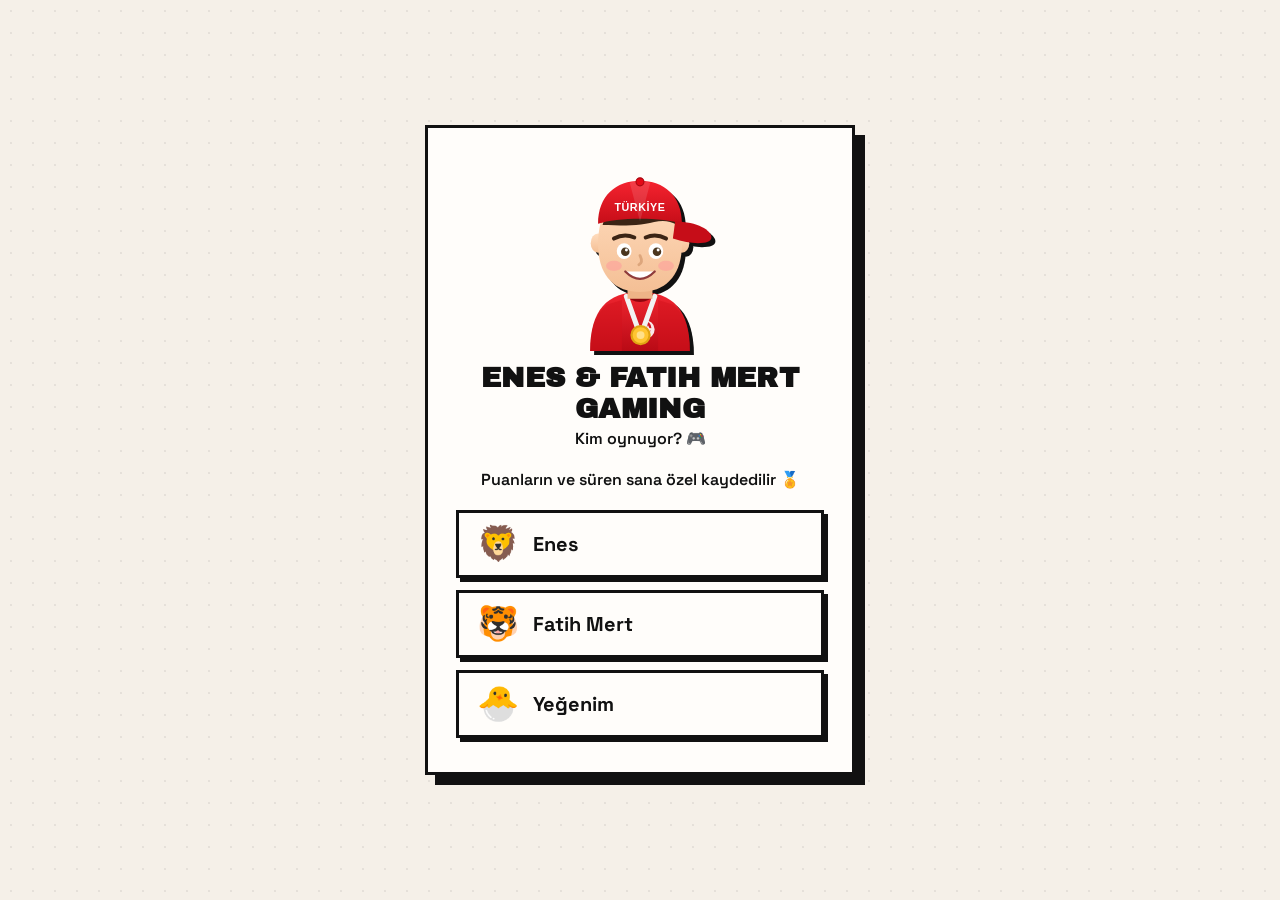
<file: index.html>
<!DOCTYPE html>
<html lang="en">
<head>
<meta charset="utf-8">
<meta name="viewport" content="width=device-width, initial-scale=1">
<title>Enes &amp; Fatih Mert Gaming</title>
<link rel="icon" href="data:image/svg+xml,<svg xmlns='http://www.w3.org/2000/svg' viewBox='0 0 100 100'><text y='.9em' font-size='90'>🎮</text></svg>">
<link rel="stylesheet" href="assets/css/style.css">
<link rel="preconnect" href="https://fonts.googleapis.com">
<link rel="preconnect" href="https://fonts.gstatic.com" crossorigin>
<link href="https://fonts.googleapis.com/css2?family=Archivo+Black&family=Space+Grotesk:wght@400;600;700&display=swap" rel="stylesheet">
</head>
<body>

<div class="login-wrap">
  <!-- who is playing today? -->
  <div class="login-card" id="whoCard">
    <img class="mascot lg" src="assets/img/mascot.svg" alt="Mascot">
    <h1>Enes &amp; Fatih Mert Gaming</h1>
    <p class="sub">Kim oynuyor? 🎮</p>
    <p class="sub">Puanların ve süren sana özel kaydedilir 🏅</p>
    <div class="who-list" id="whoList"></div>
  </div>
</div>

<script src="assets/js/config.js"></script>
<script src="assets/js/app.js"></script>
<script>
  var list = document.getElementById("whoList");
  EG.Players.list().forEach(function (p) {
    var b = document.createElement("button");
    b.type = "button";
    b.className = "who-btn";
    b.innerHTML = '<span class="e">' + p.emoji + '</span><span class="n">' + p.name + '</span>';
    b.addEventListener("click", function () {
      EG.Sound.good();
      EG.Players.select(p.id);
      location.href = "hub.html";
    });
    list.appendChild(b);
  });
</script>
</body>
</html>
</file>
<file: assets/css/style.css>
/* ==================================================================
   Enes & Fatih Mert Gaming - shared styles (NEOBRUTALISM)
   Thick black borders, hard offset shadows, flat loud colors,
   chunky display font. Visuals only - layout & behavior unchanged.
   ================================================================== */
:root {
  --red: #ff4d5e;
  --red-dark: #d92c3c;
  --blue: #2f6fe4;
  --purple: #a78bfa;
  --green: #2dd881;
  --yellow: #ffd23f;
  --orange: #ff8a3d;
  --pink: #ff90e8;
  --ink: #111111;
  --muted: #555555;
  --paper: #fffdfa;
  --bg: #f5f0e8;
  --line: #111111;
  --black: #111111;
  --radius: 0px;
  --shadow: 6px 6px 0 var(--black);
  --shadow-sm: 4px 4px 0 var(--black);
  --brut-border: 3px solid var(--black);
}

* { box-sizing: border-box; }

/* elements with the hidden attribute must always stay hidden, even when a
   rule below gives them display:grid / display:flex */
[hidden] { display: none !important; }
html, body { height: 100%; }

body {
  margin: 0;
  font-family: "Space Grotesk", "Baloo 2", "Comic Sans MS", system-ui, sans-serif;
  color: var(--ink);
  background-color: var(--bg);
  background-image:
    radial-gradient(rgba(17, 17, 17, .07) 1.4px, transparent 1.4px);
  background-size: 22px 22px;
  min-height: 100%;
  -webkit-text-size-adjust: 100%;
}

.wrap { width: min(1040px, 94vw); margin: 0 auto; padding: 18px 0 60px; }

h1, h2, h3 {
  font-family: "Archivo Black", "Space Grotesk", sans-serif;
  letter-spacing: .3px;
  text-transform: uppercase;
}

/* ---------- top bar ---------- */
.topbar {
  display: flex;
  align-items: center;
  gap: 14px;
  padding: 12px 16px;
  background: var(--yellow);
  border: var(--brut-border);
  border-radius: var(--radius);
  box-shadow: var(--shadow);
  margin-bottom: 20px;
  position: sticky;
  top: 10px;
  z-index: 20;
}

.topbar h1 { font-size: 19px; margin: 0; flex: 1; line-height: 1.2; }
.topbar h1 small { display: block; font-size: 13px; font-weight: 400; color: var(--ink); text-transform: none; letter-spacing: 0; }
.topbar .btn { padding: 10px 16px; font-size: 14px; }

.avatar {
  width: 54px; height: 54px;
  border-radius: 0;
  object-fit: cover;
  object-position: 50% 18%;
  border: var(--brut-border);
  background: var(--paper);
  display: grid; place-items: center;
  font-size: 26px;
  flex: none;
}

/* ---------- mascot ---------- */
.mascot {
  width: 130px;
  filter: drop-shadow(4px 4px 0 var(--black));
  animation: bob 3.4s ease-in-out infinite;
  user-select: none;
  -webkit-user-drag: none;
}

.mascot.lg { width: 170px; }
.mascot.cheer { animation: cheer .7s ease; }
.mascot.sad { animation: shake .5s ease; }

@keyframes bob { 0%, 100% { transform: translateY(0); } 50% { transform: translateY(-9px); } }
@keyframes cheer {
  0% { transform: scale(1) rotate(0); }
  30% { transform: scale(1.12) rotate(-6deg); }
  60% { transform: scale(1.12) rotate(6deg); }
  100% { transform: scale(1) rotate(0); }
}
@keyframes shake {
  0%, 100% { transform: translateX(0); }
  25% { transform: translateX(-8px) rotate(-3deg); }
  75% { transform: translateX(8px) rotate(3deg); }
}

@media (prefers-reduced-motion: reduce) {
  .mascot, .mascot.cheer, .mascot.sad { animation: none; }
}

.speech {
  position: relative;
  background: var(--paper);
  border: var(--brut-border);
  border-radius: 0;
  padding: 12px 16px;
  font-weight: 700;
  font-size: 17px;
  box-shadow: var(--shadow-sm);
  max-width: 320px;
}

.speech::after {
  content: "";
  position: absolute;
  left: -26px; top: 26px;
  border: 10px solid transparent;
  border-right-color: var(--paper);
  z-index: 1;
}

.speech::before {
  content: "";
  position: absolute;
  left: -30px; top: 25px;
  border: 11px solid transparent;
  border-right-color: var(--black);
}

.mascot-row { display: flex; align-items: center; gap: 16px; justify-content: center; flex-wrap: wrap; }

/* ---------- buttons ---------- */
.btn {
  font: inherit; font-weight: 800;
  border: var(--brut-border);
  cursor: pointer;
  padding: 13px 22px;
  border-radius: 0;
  background: var(--blue);
  color: #fff;
  box-shadow: 4px 4px 0 var(--black);
  transition: transform .06s ease, box-shadow .06s ease;
  text-decoration: none;
  display: inline-block;
  text-transform: uppercase;
  letter-spacing: .5px;
}

.btn:hover { transform: translate(-1px, -1px); box-shadow: 5px 5px 0 var(--black); }
.btn:active { transform: translate(4px, 4px); box-shadow: 0 0 0 var(--black); }
.btn.red { background: var(--red); }
.btn.green { background: var(--green); color: var(--ink); }
.btn.yellow { background: var(--yellow); color: var(--ink); }
.btn.ghost { background: var(--paper); color: var(--ink); }
.btn.sm { padding: 9px 16px; font-size: 14px; }

/* ---------- cards ---------- */
.card {
  background: var(--paper);
  border: var(--brut-border);
  border-radius: var(--radius);
  box-shadow: var(--shadow);
  padding: 24px;
}
.card + .card { margin-top: 18px; }
.card h3 { margin: 0 0 14px; font-size: 19px; }

.grid { display: grid; grid-template-columns: repeat(auto-fit, minmax(250px, 1fr)); gap: 22px; }

.game-card {
  background: var(--paper);
  border: var(--brut-border);
  border-radius: var(--radius);
  box-shadow: var(--shadow);
  padding: 22px;
  text-align: center;
  text-decoration: none;
  color: inherit;
  display: block;
  transition: transform .1s ease, box-shadow .1s ease;
  border-top: var(--brut-border);
  position: relative;
  overflow: hidden;
}

.game-card::before {
  content: "";
  position: absolute;
  top: 0; left: 0; right: 0;
  height: 10px;
  background: var(--accent, var(--blue));
  border-bottom: var(--brut-border);
}

.game-card:hover { transform: translate(-2px, -2px); box-shadow: 9px 9px 0 var(--black); }
.game-card:active { transform: translate(4px, 4px); box-shadow: 0 0 0 var(--black); }
.game-card .emoji { font-size: 56px; line-height: 1; margin-top: 6px; }
.game-card h2 { margin: 8px 0 6px; font-size: 20px; }
.game-card p { margin: 0 0 14px; color: var(--muted); font-size: 15px; min-height: 44px; }
.game-card.soon { opacity: .55; pointer-events: none; }
.game-card.c-word { --accent: var(--orange); }
.game-card.c-flag { --accent: var(--red); }
.game-card.c-map { --accent: var(--green); }
.game-card.c-stats { --accent: var(--pink); }
.game-card.c-math { --accent: var(--blue); }
.game-card.c-kelime { --accent: var(--purple); }
.game-card.c-proje { --accent: var(--yellow); }
.game-card.c-futbol { --accent: var(--green); }

.mini-stats { font-size: 13px; color: var(--ink); margin-top: 12px; font-weight: 700; }
.mini-stats b { color: var(--ink); }

/* ---------- HUD ---------- */
.hud { display: flex; gap: 10px; flex-wrap: wrap; align-items: center; margin-bottom: 18px; }

.pill {
  background: var(--paper);
  border: var(--brut-border);
  border-radius: 0;
  padding: 9px 16px;
  font-weight: 800;
  box-shadow: var(--shadow-sm);
  font-size: 15px;
  white-space: nowrap;
}

.bar { flex: 1; min-width: 130px; height: 22px; background: var(--paper); border: var(--brut-border); border-radius: 0; overflow: hidden; box-shadow: var(--shadow-sm); }
.bar > i { display: block; height: 100%; width: 0; background: repeating-linear-gradient(-45deg, var(--green) 0 12px, var(--yellow) 12px 24px); transition: width .35s ease; }

/* ---------- answers ---------- */
.options { display: grid; grid-template-columns: repeat(auto-fit, minmax(200px, 1fr)); gap: 14px; margin-top: 20px; }

.opt {
  font: inherit; font-weight: 800; font-size: 20px;
  padding: 18px 10px;
  border-radius: 0;
  border: var(--brut-border);
  background: var(--paper);
  color: var(--ink);
  cursor: pointer;
  box-shadow: var(--shadow-sm);
  transition: transform .06s ease, box-shadow .06s ease, background .2s ease;
}

.opt:hover:not(:disabled) { transform: translate(-2px, -2px); box-shadow: 6px 6px 0 var(--black); background: var(--yellow); }
.opt.correct { background: var(--green); }
.opt.wrong { background: var(--red); color: #fff; }
.opt:disabled { cursor: default; }

/* ---------- prompt ---------- */
.prompt { text-align: center; }
.prompt .big-emoji { font-size: 96px; line-height: 1.1; animation: pop .3s ease; }
.prompt h2 { margin: 8px 0 0; font-size: 26px; }
.prompt p.hint { color: var(--muted); margin: 6px 0 0; font-size: 16px; font-weight: 600; }

@keyframes pop { from { transform: scale(.6); opacity: 0; } to { transform: scale(1); opacity: 1; } }

.flag-img { width: min(300px, 78%); border-radius: 0; box-shadow: 8px 8px 0 var(--black); border: var(--brut-border); animation: pop .3s ease; }

.club-logo {
  width: min(220px, 60%);
  aspect-ratio: 1 / 1;
  object-fit: contain;
  background: #fff;
  padding: 12px;
  border-radius: 14px;
  box-shadow: 8px 8px 0 var(--black);
  border: var(--brut-border);
  animation: pop .3s ease;
}

.feedback { text-align: center; font-size: 21px; font-weight: 800; min-height: 32px; margin-top: 16px; }
.feedback.good { color: #0a8a4a; }
.feedback.bad { color: var(--red-dark); }

/* ---------- login ---------- */
.login-wrap { min-height: 100vh; display: grid; place-items: center; padding: 20px; }

.login-card {
  background: var(--paper);
  border: var(--brut-border);
  border-radius: 0;
  box-shadow: 10px 10px 0 var(--black);
  padding: 30px 28px 34px;
  width: min(430px, 92vw);
  text-align: center;
}

.login-card h1 { margin: 6px 0 4px; font-size: 28px; }
.login-card p.sub { color: var(--ink); margin: 0 0 20px; font-weight: 600; }

.login-card input {
  font: inherit; font-size: 26px; letter-spacing: 8px;
  width: 100%; padding: 14px 16px;
  border-radius: 0; border: var(--brut-border);
  background: #fff;
  text-align: center; margin-bottom: 14px;
  box-shadow: inset 3px 3px 0 rgba(17, 17, 17, .08);
}

.login-card input:focus { outline: none; border-color: var(--black); box-shadow: inset 3px 3px 0 rgba(17, 17, 17, .08), 4px 4px 0 var(--yellow); }

.keypad { display: grid; grid-template-columns: repeat(3, 1fr); gap: 10px; margin: 4px 0 16px; }

.keypad button {
  font: inherit; font-size: 24px; font-weight: 800;
  padding: 14px 0;
  border-radius: 0;
  border: var(--brut-border);
  background: var(--paper);
  color: var(--ink);
  cursor: pointer;
  box-shadow: var(--shadow-sm);
  transition: transform .06s ease, box-shadow .06s ease;
}

.keypad button:hover { background: var(--yellow); }
.keypad button:active { transform: translate(4px, 4px); box-shadow: 0 0 0 var(--black); }
.keypad button.wide { grid-column: span 1; font-size: 18px; }

.error { color: var(--red-dark); font-weight: 800; min-height: 24px; margin-top: 8px; }

/* ---------- maps (real boundaries, drawn from GeoJSON) ---------- */
.map-box {
  background: #a8d5ff;
  border: var(--brut-border);
  border-radius: 0;
  padding: 8px;
  box-shadow: var(--shadow);
  position: relative;
}

.map-box svg { width: 100%; height: auto; display: block; touch-action: manipulation; }

.map-loading { text-align: center; color: var(--ink); padding: 40px 0; font-weight: 700; }

.land {
  fill: #7cd992;
  stroke: var(--black);
  stroke-width: .7;
  stroke-linejoin: round;
  cursor: pointer;
  transition: fill .15s ease;
}

.land:hover { fill: var(--yellow); }
.land.correct { fill: var(--green); }
.land.wrong { fill: var(--red); }
.land.target { fill: var(--yellow); stroke-width: 1.2; }
.land.locked { cursor: default; }
.map-box.locked .land { cursor: default; }
.map-box.locked .land:hover { fill: #7cd992; }
.map-box.locked .land.correct:hover { fill: var(--green); }
.map-box.locked .land.wrong:hover { fill: var(--red); }
.map-box.locked .land.target:hover { fill: var(--yellow); }

/* provinces are small, so they need thinner lines */
.map-box.provinces .land { stroke-width: .45; fill: #7cd992; }
.map-box.provinces .land:hover { fill: var(--yellow); }
.map-box.provinces .land.correct { fill: var(--green); }
.map-box.provinces .land.wrong { fill: var(--red); }
.map-box.provinces .land.target { fill: var(--yellow); }

.map-credit { font-size: 11px; color: var(--muted); text-align: right; padding: 4px 8px 0; font-weight: 600; }

/* zoom buttons that sit on top of the map */
.map-tools { position: absolute; right: 12px; top: 12px; display: flex; flex-direction: column; gap: 8px; z-index: 5; }

.map-tools button {
  width: 44px; height: 44px;
  border-radius: 0;
  border: var(--brut-border);
  background: var(--paper);
  box-shadow: var(--shadow-sm);
  font-size: 22px; font-weight: 800;
  color: var(--ink);
  cursor: pointer;
  line-height: 1;
}

.map-tools button:hover { background: var(--yellow); }
.map-tools button:active { transform: translate(4px, 4px); box-shadow: 0 0 0 var(--black); }
.map-hint { font-size: 12px; color: var(--muted); text-align: center; padding: 6px 8px 0; font-weight: 600; }

/* ---------- stats page ---------- */
.tiles { display: grid; grid-template-columns: repeat(auto-fit, minmax(150px, 1fr)); gap: 14px; }

.tile {
  background: #fff;
  border: var(--brut-border);
  border-radius: 0;
  padding: 16px;
  box-shadow: var(--shadow-sm);
  text-align: center;
  border-bottom: 8px solid var(--blue);
}

.tile .v { font-size: 28px; font-weight: 800; line-height: 1.1; }
.tile .k { font-size: 13px; color: var(--muted); margin-top: 4px; font-weight: 700; text-transform: uppercase; letter-spacing: .4px; }
.tile.t2 { border-bottom-color: var(--green); }
.tile.t3 { border-bottom-color: var(--orange); }
.tile.t4 { border-bottom-color: var(--purple); }
.tile.t5 { border-bottom-color: var(--red); }

/* per-day chart */
.chart { display: flex; align-items: flex-end; gap: 10px; height: 170px; padding-top: 10px; }
.chart .col { flex: 1; display: flex; flex-direction: column; align-items: center; gap: 6px; height: 100%; justify-content: flex-end; }
.chart .col span.val { font-size: 12px; color: var(--muted); font-weight: 700; }
.chart .col i { display: block; width: 100%; max-width: 46px; border-radius: 0; border: 2px solid var(--black); background: var(--blue); min-height: 4px; transition: height .4s ease; }
.chart .col.today i { background: var(--orange); }

/* score history line */
.spark { width: 100%; height: 130px; }

/* per game rows */
.gamestat { display: flex; align-items: center; gap: 14px; padding: 12px 0; border-bottom: 3px dashed var(--black); }
.gamestat:last-child { border-bottom: none; }
.gamestat .ge { font-size: 34px; width: 44px; text-align: center; }
.gamestat .gname { flex: 1; min-width: 120px; }
.gamestat .gname b { display: block; font-size: 17px; text-transform: uppercase; }
.gamestat .gname small { color: var(--muted); font-weight: 600; }
.gamestat .gnum { text-align: center; min-width: 68px; }
.gamestat .gnum b { display: block; font-size: 18px; }
.gamestat .gnum small { color: var(--muted); font-size: 12px; font-weight: 700; text-transform: uppercase; }

/* badges */
.badges { display: grid; grid-template-columns: repeat(auto-fit, minmax(140px, 1fr)); gap: 12px; }

.badge {
  text-align: center;
  padding: 14px 10px;
  border-radius: 0;
  background: var(--paper);
  border: 3px dashed var(--black);
  opacity: .55;
  filter: grayscale(1);
}

.badge.done { opacity: 1; filter: none; background: var(--yellow); border: var(--brut-border); box-shadow: var(--shadow-sm); }
.badge .be { font-size: 34px; }
.badge b { display: block; font-size: 15px; margin-top: 4px; text-transform: uppercase; }
.badge small { color: var(--muted); font-size: 12px; }

/* history table */
.hist { width: 100%; border-collapse: collapse; font-size: 15px; }
.hist th { text-align: left; color: var(--muted); font-size: 13px; padding: 6px 8px; text-transform: uppercase; font-weight: 800; }
.hist td { padding: 9px 8px; border-top: 2px solid var(--black); }
.hist td.score b { color: #0a8a4a; }
.hist .tag { background: var(--yellow); border: 2px solid var(--black); border-radius: 0; padding: 3px 10px; font-size: 13px; font-weight: 800; }

/* ---------- who is playing ---------- */
.who-list { display: grid; gap: 12px; margin-top: 6px; }

.who-btn {
  font: inherit; font-weight: 800; font-size: 20px;
  display: flex; align-items: center; gap: 14px;
  width: 100%; padding: 14px 18px; text-align: left;
  border: var(--brut-border); border-radius: 0;
  background: var(--paper); color: var(--ink);
  box-shadow: var(--shadow-sm); cursor: pointer;
  transition: transform .06s ease, box-shadow .06s ease, background .2s ease;
}
.who-btn:hover { background: var(--yellow); transform: translate(-2px, -2px); box-shadow: 6px 6px 0 var(--black); }
.who-btn:active { transform: translate(4px, 4px); box-shadow: 0 0 0 var(--black); }
.who-btn .e { font-size: 34px; line-height: 1; }

.who-chip {
  font: inherit; font-weight: 800; font-size: 14px;
  display: inline-flex; align-items: center; gap: 7px;
  padding: 8px 12px; cursor: pointer;
  border: var(--brut-border); border-radius: 0;
  background: var(--paper); color: var(--ink);
  box-shadow: var(--shadow-sm); white-space: nowrap;
}
.who-chip:hover { background: var(--green); }
.who-chip .e { font-size: 18px; }

/* ---------- level chooser (shared by the Turkish games) ---------- */
.levels { display: grid; grid-template-columns: repeat(auto-fit, minmax(150px, 1fr)); gap: 14px; margin-top: 16px; }

.level {
  font: inherit; font-weight: 800; font-size: 17px;
  padding: 18px 12px; cursor: pointer; text-align: center;
  border: var(--brut-border); border-radius: 0;
  background: var(--paper); color: var(--ink);
  box-shadow: var(--shadow-sm);
  transition: transform .06s ease, box-shadow .06s ease, background .2s ease;
}
.level:hover { background: var(--yellow); transform: translate(-2px, -2px); box-shadow: 6px 6px 0 var(--black); }
.level:active { transform: translate(4px, 4px); box-shadow: 0 0 0 var(--black); }
.level.on { background: var(--green); }
.level .lv-e { display: block; font-size: 32px; line-height: 1; margin-bottom: 6px; }
.level small { display: block; font-weight: 600; color: var(--muted); font-size: 13px; margin-top: 4px; }

.hearts { font-size: 24px; letter-spacing: 2px; }

/* ---------- maths ---------- */
.sum {
  font-family: "Archivo Black", sans-serif;
  font-size: clamp(38px, 12vw, 68px);
  text-align: center; line-height: 1.2;
  letter-spacing: 2px;
  animation: pop .3s ease;
}
.sum .blank {
  display: inline-block; min-width: 1.6em;
  border-bottom: 8px solid var(--black);
  color: var(--blue);
}

.numpad { display: grid; grid-template-columns: repeat(3, 1fr); gap: 10px; max-width: 340px; margin: 18px auto 0; }
.numpad button {
  font: inherit; font-family: "Archivo Black", sans-serif; font-size: 26px;
  padding: 16px 0; cursor: pointer;
  border: var(--brut-border); border-radius: 0;
  background: var(--paper); color: var(--ink);
  box-shadow: var(--shadow-sm);
}
.numpad button:hover { background: var(--yellow); }
.numpad button:active { transform: translate(4px, 4px); box-shadow: 0 0 0 var(--black); }
.numpad button.ok { background: var(--green); }
.numpad button.del { background: var(--red); color: #fff; }

/* ---------- word completion ---------- */
.word-slots { display: flex; justify-content: center; gap: 8px; flex-wrap: wrap; margin-top: 8px; }

.slot {
  width: 58px; height: 68px;
  display: grid; place-items: center;
  font-family: "Archivo Black", sans-serif; font-size: 30px;
  border: var(--brut-border); background: var(--paper);
  box-shadow: var(--shadow-sm);
  text-transform: uppercase;
}
.slot.fixed { background: var(--yellow); }
.slot.hole { background: #fff; border-style: dashed; color: var(--blue); }
.slot.hole.active { background: var(--yellow); border-style: solid; box-shadow: 0 0 0 4px var(--blue); }
.slot.hole.over { background: var(--green); }
.slot.hole.filled { border-style: solid; background: var(--paper); color: var(--ink); }
.slot.good { background: var(--green); }
.slot.bad { background: var(--red); color: #fff; animation: shake .4s ease; }

.letter-bank { display: flex; justify-content: center; gap: 10px; flex-wrap: wrap; margin-top: 22px; }

.letter {
  width: 58px; height: 62px;
  display: grid; place-items: center;
  font: inherit; font-family: "Archivo Black", sans-serif; font-size: 26px;
  text-transform: uppercase; cursor: grab;
  border: var(--brut-border); border-radius: 0;
  background: var(--paper); color: var(--ink);
  box-shadow: var(--shadow-sm);
  touch-action: none; user-select: none;
}
.letter:hover { background: var(--yellow); }
.letter.used { opacity: .28; pointer-events: none; }
.letter.dragging { opacity: .55; }

/* the tile that follows the finger while dragging */
.drag-ghost {
  position: fixed; z-index: 90; pointer-events: none;
  width: 58px; height: 62px; display: grid; place-items: center;
  font-family: "Archivo Black", sans-serif; font-size: 26px; text-transform: uppercase;
  border: var(--brut-border); background: var(--yellow);
  box-shadow: var(--shadow); transform: translate(-50%, -50%);
}

/* ---------- grown-up dashboard ---------- */
.who-table { width: 100%; border-collapse: collapse; font-size: 15px; }
.who-table th { text-align: left; color: var(--muted); font-size: 13px; padding: 6px 8px; text-transform: uppercase; font-weight: 800; }
.who-table td { padding: 10px 8px; border-top: 2px solid var(--black); font-weight: 700; }
.who-table td.name { display: flex; align-items: center; gap: 8px; }
.who-table td.name .e { font-size: 22px; }
.who-table tr.me td { background: var(--yellow); }

/* ---------- confetti ---------- */
#confetti { position: fixed; inset: 0; pointer-events: none; z-index: 60; }

/* ---------- misc ---------- */
.center { text-align: center; }
.mt { margin-top: 20px; }
.row { display: flex; gap: 10px; flex-wrap: wrap; align-items: center; }
.footer-note { text-align: center; color: var(--muted); font-size: 13px; margin-top: 26px; font-weight: 600; }
.empty { text-align: center; color: var(--muted); padding: 22px 0; }

/* ---------- phones ---------- */
@media (max-width: 620px) {
  .wrap { width: 96vw; padding-bottom: 40px; }

  /* header: keep it on one short line */
  .topbar { gap: 10px; padding: 10px 12px; }
  .topbar h1 { font-size: 16px; }
  .topbar h1 small { display: none; }
  .topbar .avatar { width: 42px; height: 42px; }
  .topbar .btn { padding: 9px 12px; font-size: 13px; }

  .card { padding: 16px; }
  .card h3 { font-size: 17px; }

  .tiles { grid-template-columns: repeat(2, 1fr); gap: 10px; }
  .tile { padding: 12px 8px; }
  .tile .v { font-size: 22px; }
  .tile .k { font-size: 11px; }

  .pill { font-size: 13px; padding: 7px 12px; }
  .hud { gap: 8px; }

  .prompt .big-emoji { font-size: 74px; }
  .prompt h2 { font-size: 21px; }
  .options { grid-template-columns: 1fr 1fr; gap: 10px; }
  .opt { font-size: 16px; padding: 15px 6px; }

  .mascot { width: 74px; }
  .speech { font-size: 15px; padding: 10px 12px; max-width: none; flex: 1; }

  .game-card p { min-height: 0; }
  .game-card .emoji { font-size: 46px; }

  /* one row of numbers per game is too wide on a phone - wrap it */
  .gamestat { flex-wrap: wrap; }
  .gamestat .gname { flex: 1 0 100%; }
  .gamestat .gnum { min-width: 56px; }

  .chart { height: 140px; gap: 6px; }
  .chart .col span.val { font-size: 10px; }

  .hist { font-size: 13px; }
  .hist td, .hist th { padding: 7px 4px; }

  /* the topbar gets crowded once the player chip is there */
  .who-chip { font-size: 12px; padding: 7px 9px; }
  .who-chip .n { display: none; }
  .who-chip .e { font-size: 20px; }

  .levels { grid-template-columns: 1fr 1fr; gap: 10px; }
  .level { font-size: 15px; padding: 14px 8px; }
  .level .lv-e { font-size: 26px; }

  .numpad { max-width: 100%; gap: 8px; }
  .numpad button { font-size: 24px; padding: 18px 0; }

  .word-slots { gap: 6px; }
  .slot { width: 44px; height: 54px; font-size: 24px; }
  .letter, .drag-ghost { width: 48px; height: 52px; font-size: 22px; }
  .letter-bank { gap: 8px; }

  .who-table { font-size: 13px; }
  .who-table td, .who-table th { padding: 8px 4px; }
}

/* very narrow phones */
@media (max-width: 380px) {
  .options { grid-template-columns: 1fr; }
  .topbar h1 { font-size: 15px; }
  .slot { width: 38px; height: 48px; font-size: 20px; }
  .letter, .drag-ghost { width: 42px; height: 46px; font-size: 19px; }
}
</file>
